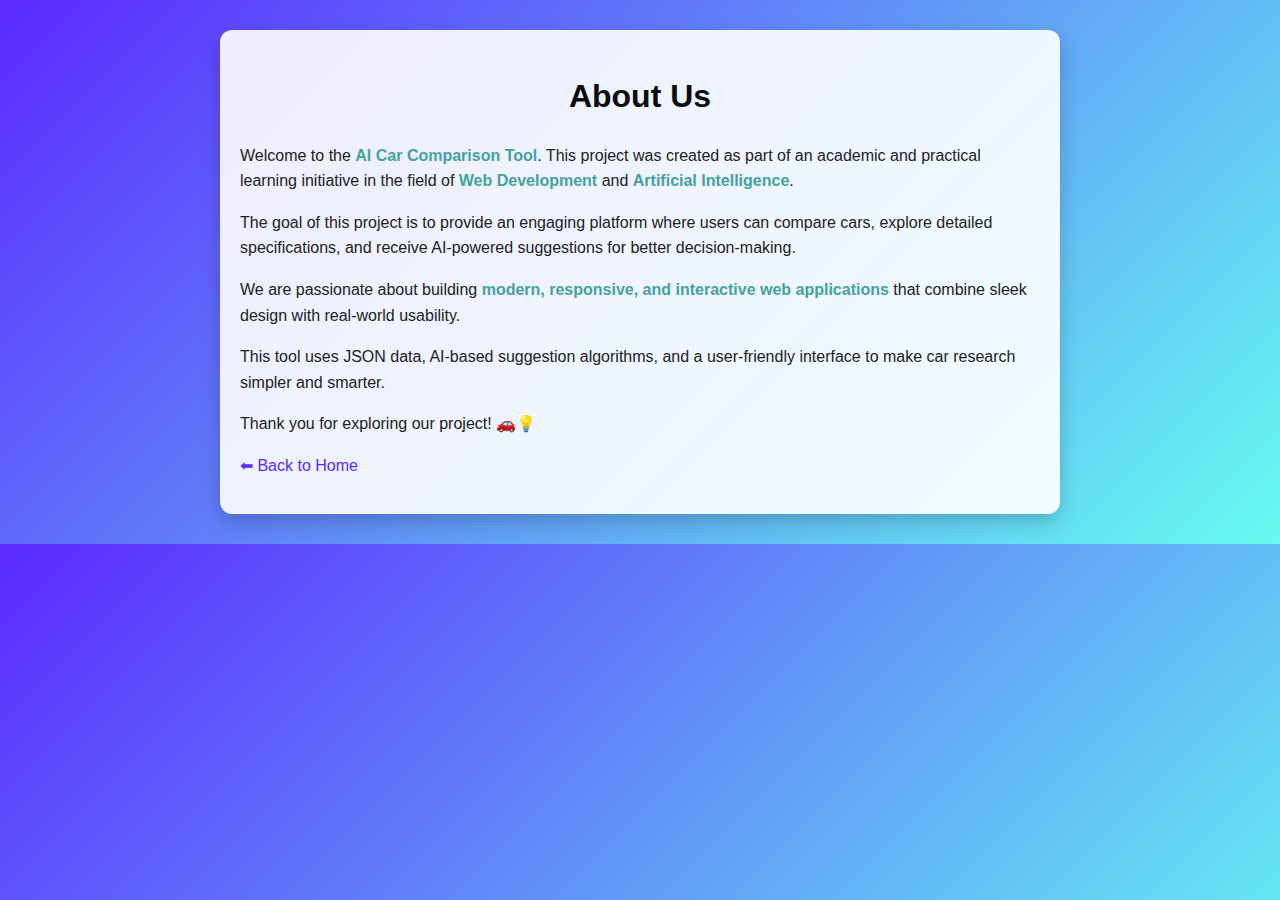
<file: aboutus.html>
<!DOCTYPE html>
<html lang="en">
<head>
  <meta charset="UTF-8">
  <meta name="viewport" content="width=device-width, initial-scale=1.0">
  <title>About Us - AI Car Comparison</title>
  <style>
    body {
      font-family: Arial, sans-serif;
      line-height: 1.6;
      margin: 0;
      padding: 30px;
      background: linear-gradient(135deg, #5c2aff, #66fcf1);
      color: #222;
    }
    h1 {
      text-align: center;
      color: #0b0c10;
      margin-bottom: 20px;
    }
    .container {
      background: rgba(255, 255, 255, 0.9);
      padding: 20px;
      border-radius: 12px;
      box-shadow: 0 8px 20px rgba(0,0,0,0.2);
      max-width: 800px;
      margin: auto;
    }
    p {
      margin-bottom: 15px;
    }
    a {
      color: #5c2aff;
      text-decoration: none;
    }
    a:hover {
      text-decoration: underline;
    }
    .highlight {
      font-weight: bold;
      color: #45a29e;
    }
  </style>
</head>
<body>
  <div class="container">
    <h1>About Us</h1>
    <p>
      Welcome to the <span class="highlight">AI Car Comparison Tool</span>.  
      This project was created as part of an academic and practical learning initiative in the field of 
      <span class="highlight">Web Development</span> and <span class="highlight">Artificial Intelligence</span>.
    </p>
    <p>
      The goal of this project is to provide an engaging platform where users can compare cars, explore 
      detailed specifications, and receive AI-powered suggestions for better decision-making.  
    </p>
    <p>
      We are passionate about building <span class="highlight">modern, responsive, and interactive web applications</span> 
      that combine sleek design with real-world usability.
    </p>
    <p>
      This tool uses JSON data, AI-based suggestion algorithms, and a user-friendly interface to make car 
      research simpler and smarter.
    </p>
    <p>
      Thank you for exploring our project! 🚗💡
    </p>
    <p><a href="index.html">⬅ Back to Home</a></p>
  </div>
</body>
</html>
</file>
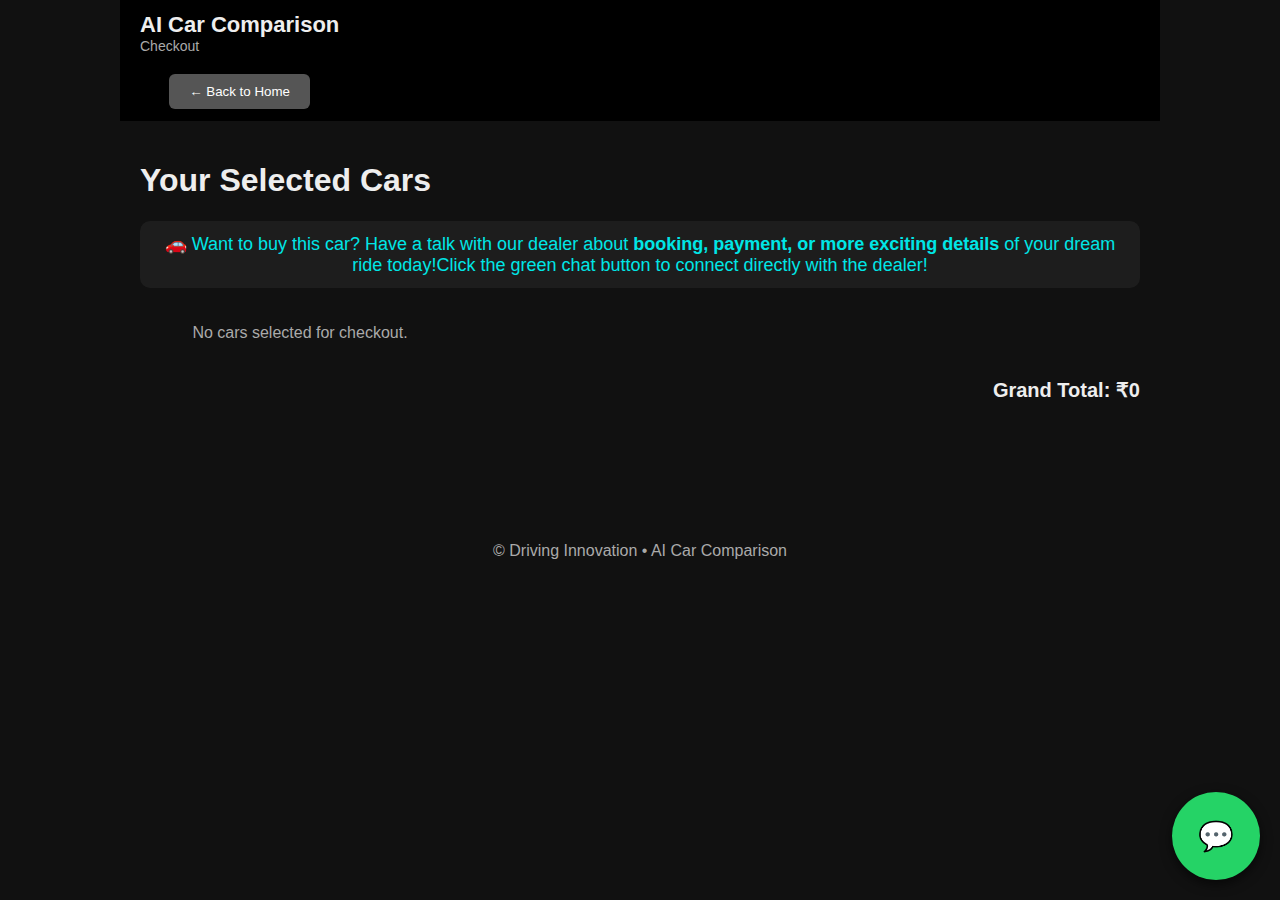
<file: checkout.html>
<!DOCTYPE html>
<html lang="en">
<head>
<meta charset="UTF-8">
<meta name="viewport" content="width=device-width, initial-scale=1.0">
<title>Checkout — AI Car Comparison</title>
<style>
  body { font-family: Arial,sans-serif; background:#111; color:#eee; margin:0; }
  .wrap { max-width:1000px; margin:0 auto; padding:20px; }
  .header { background:#000; padding:12px 20px; display:flex; align-items:center; }
  .header .title { font-weight:bold; font-size:22px; }
  .header .subtitle { font-size:14px; color:#aaa; }
  .catalog-grid { display:grid; grid-template-columns: repeat(auto-fill,minmax(280px,1fr)); gap:20px; margin-top:20px; }
  .catalog-item { background: rgba(255,255,255,0.05); border-radius:10px; padding:12px; display:flex; flex-direction:column; align-items:center; }
  .catalog-item img { width:100%; height:180px; object-fit:cover; border-radius:8px; }
  .catalog-item h4 { margin:10px 0 6px; font-size:18px; text-align:center; }
  .catalog-item p { margin:2px 0; font-size:14px; }
  .total-price { margin-top:20px; font-size:20px; text-align:right; font-weight:bold; }

  /* Floating buttons */
  #whatsappBtn, #chatbotBtn { position:fixed; bottom:20px; right:20px; background:#25d366; color:#fff; border:none; border-radius:50%; width:60px; height:60px; font-size:28px; cursor:pointer; display:flex; align-items:center; justify-content:center; text-decoration:none; box-shadow:0 4px 10px rgba(0,0,0,0.4); transition:transform 0.2s; }
  #whatsappBtn:hover, #chatbotBtn:hover { transform:scale(1.1); }
  #chatbotBtn { right:90px; background:#007bff; }

  footer { text-align:center; padding:20px; margin-top:40px; color:#aaa; }

  /* Chatbot popup */
  #chatbotModal {
    position: fixed;
    bottom: 100px;
    right: 20px;
    width: 320px;
    max-height: 450px;
    background: #1a1a1a;
    border-radius: 12px;
    box-shadow: 0 6px 20px rgba(0,0,0,0.6);
    display: none;
    flex-direction: column;
    overflow: hidden;
    z-index: 9999;
    animation: fadeIn 0.3s ease;
  }
  @keyframes fadeIn { from {opacity:0; transform:translateY(30px);} to {opacity:1; transform:translateY(0);} }

  .chatbot-header {
    background: #007bff;
    color: #fff;
    padding: 10px;
    font-weight: bold;
    display: flex;
    justify-content: space-between;
    align-items: center;
  }
  .chatbot-header button {
    background: none;
    border: none;
    color: #fff;
    font-size: 16px;
    cursor: pointer;
  }
  .chatbot-body {
    flex: 1;
    padding: 10px;
    overflow-y: auto;
    font-size: 14px;
    display: flex;
    flex-direction: column;
    gap: 8px;
  }
  .chat-msg {
    padding: 8px 12px;
    border-radius: 14px;
    max-width: 80%;
    animation: slideIn 0.3s ease;
  }
  @keyframes slideIn { from {transform:translateY(10px); opacity:0;} to {transform:translateY(0); opacity:1;} }
  .user-msg { background: #007bff; color: #fff; align-self: flex-end; }
  .bot-msg { background: #333; color: #eee; align-self: flex-start; }
  .chatbot-footer {
    display: flex;
    border-top: 1px solid #333;
  }
  .chatbot-footer input {
    flex: 1;
    padding: 8px;
    border: none;
    outline: none;
    background: #222;
    color: #eee;
    font-size: 14px;
  }
  .chatbot-footer button {
    background: #007bff;
    border: none;
    color: #fff;
    padding: 0 15px;
    cursor: pointer;
    font-size: 14px;
    
  }

  /* Catchy line animation */
  @keyframes fadeSlide {
    from { opacity:0; transform:translateY(-10px); }
    to { opacity:1; transform:translateY(0); }
  }
    #whatsappBtn {
    position: fixed;
    bottom: 20px;
    right: 20px;
    background: #25D366;
    color: #fff;
    font-size: 1.8rem;
    padding: 14px;
    border-radius: 50%;
    text-decoration: none;
    box-shadow: 0 4px 12px rgba(0,0,0,0.6);
    z-index: 1000;

    /* Continuous pulsing animation */
    animation: pulse 1.5s ease-in-out infinite;
}

@keyframes pulse {
    0% { transform: scale(1); box-shadow: 0 4px 12px rgba(0,0,0,0.6); }
    50% { transform: scale(1.1); box-shadow: 0 6px 16px rgba(0,0,0,0.8); }
    100% { transform: scale(1); box-shadow: 0 4px 12px rgba(0,0,0,0.6); }

  }
  #chatbotBtn {
    position: relative;
    bottom: 7px;          /* Same as WhatsApp */
     
    left: 1345px;         /* Increased space so they don’t overlap */
    background: #007bff;
    color: #fff;
    border: none;
    border-radius: 50%;
    width: 60px;
    height: 60px;
    font-size: 28px;
    display: flex;
    align-items: center;
    justify-content: center;
    cursor: pointer;
    box-shadow: 0 4px 12px rgba(0,0,0,0.6);
    
}
</style>
</head>
<body>

<header class="header wrap">
  <div>
    <div class="title">AI Car Comparison</div>
    <div class="subtitle">Checkout</div>
    <div style="text-align: center; margin-top: 20px;">
      <a href="index.html">
        <button style="
          padding: 10px 20px; 
          border: none; 
          border-radius: 6px; 
          background-color: #555; 
          color: #fff; 
          cursor: pointer;
          transition: background-color 0.3s;
        " onmouseover="this.style.backgroundColor='#333'" onmouseout="this.style.backgroundColor='#555'">
          ← Back to Home
        </button>
      </a>
    </div>
  </div>
</header>

<main class="wrap">
  <h1>Your Selected Cars</h1>

  <p style="font-size:18px; text-align:center; color:#00e6e6; background:rgba(255,255,255,0.05); padding:12px; border-radius:10px; animation:fadeSlide 1.2s ease;">
    🚗 Want to buy this car? Have a talk with our dealer about <b>booking, payment, or more exciting details</b> of your dream ride today!Click the green chat button to connect directly with the dealer!
  </p>
  

  <div id="catalogList" class="catalog-grid"></div>
  <div class="total-price" id="totalPrice">Grand Total: ₹0</div>
</main>

<a href="#" target="_blank" id="whatsappBtn" title="Contact Dealer via WhatsApp">💬</a>
<button id="chatbotBtn" title="Open Chatbot">🤖</button>

<div id="chatbotModal">
  <div class="chatbot-header">
    Chatbot
    <button id="closeChatbot">✖</button>
  </div>
  <div class="chatbot-body" id="chatbotBody">
    <div class="bot-msg chat-msg">Hi 👋! You can ask questions or leave feedback about this website.</div>
  </div>
  <div class="chatbot-footer">
    <input type="text" id="chatbotInput" placeholder="Type your message...">
    <button id="sendChatbot">Send</button>
  </div>
</div>

<footer>© Driving Innovation • AI Car Comparison</footer>

<script>
window.addEventListener("DOMContentLoaded", () => {
    const catalogList = document.getElementById("catalogList");
    const totalPriceEl = document.getElementById("totalPrice");

    // --- Get selected car IDs from purchase page ---
    const selectedIds = JSON.parse(localStorage.getItem("selectedCars") || "[]");
    const catalog = JSON.parse(localStorage.getItem("myCatalog") || "[]");

    if(selectedIds.length === 0){
        catalogList.innerHTML = '<p style="color:#aaa;text-align:center;">No cars selected for checkout.</p>';
        totalPriceEl.textContent = "Grand Total: ₹0";
        return;
    }

    let grandTotal = 0;
    catalogList.innerHTML = "";

    selectedIds.forEach(id => {
        const car = catalog.find(c => String(c.id) === String(id));
        if(!car) return;

        // --- FIX: Read price from JSON dataset properly ---
        let rawPrice = null;
        if(car.raw && car.raw["Cars Prices"]) rawPrice = car.raw["Cars Prices"];
        else if(car["Cars Prices"]) rawPrice = car["Cars Prices"];
        if(!rawPrice) rawPrice = "$10000";
        rawPrice = String(rawPrice).replace(/[^0-9.]/g,"");
        const usdPrice = parseFloat(rawPrice) || 10000;

        const priceInr = Math.round(usdPrice * 83);
        const gst = Math.round(priceInr * 0.18);
        const ins = Math.round(priceInr * 0.05);
        const total = priceInr + gst + ins;
        grandTotal += total;

        const div = document.createElement("div");
        div.className = "catalog-item";
        div.innerHTML = `
            <img src="${car.image}" alt="${car.model}">
            <h4>${car.brand} ${car.model}</h4>
            <p><b>Fuel:</b> ${car.raw?.["Fuel Types"]||"N/A"}</p>
            <p><b>Engine:</b> ${car.raw?.Engines||"N/A"}</p>
            <p><b>Base Price:</b> ₹${priceInr.toLocaleString()}</p>
            <p><b>GST (18%):</b> ₹${gst.toLocaleString()}</p>
            <p><b>Insurance (5%):</b> ₹${ins.toLocaleString()}</p>
            <p><b>Total:</b> ₹${total.toLocaleString()}</p>
        `;
        catalogList.appendChild(div);
    });

    totalPriceEl.textContent = `Grand Total: ₹${grandTotal.toLocaleString()}`;

    // WhatsApp button
    const whatsappBtn = document.getElementById("whatsappBtn");
    whatsappBtn.addEventListener("click", () => {
        const models = selectedIds.map(id => {
            const car = catalog.find(c => String(c.id) === String(id));
            return car ? car.brand + " " + car.model : "";
        }).filter(Boolean).join(", ");
        const message = encodeURIComponent(`Hello, I'm interested in: ${models}`);
        whatsappBtn.href = `https://wa.me/9870149876?text=${message}`;
    });

    // Chatbot
    const chatbotBtn = document.getElementById("chatbotBtn");
    const chatbotModal = document.getElementById("chatbotModal");
    const closeChatbot = document.getElementById("closeChatbot");
    const chatbotBody = document.getElementById("chatbotBody");
    const chatbotInput = document.getElementById("chatbotInput");
    const sendChatbot = document.getElementById("sendChatbot");

    chatbotBtn.addEventListener("click", () => {
        chatbotModal.style.display = "flex";
        chatbotInput.focus();
    });
    closeChatbot.addEventListener("click", () => {
        chatbotModal.style.display = "none";
    });

    function addMessage(text, type){
        const div = document.createElement("div");
        div.className = type + "-msg chat-msg";
        div.textContent = text;
        chatbotBody.appendChild(div);
        chatbotBody.scrollTop = chatbotBody.scrollHeight;
    }

    function botReply(userText) {
        let text = userText.toLowerCase();
        let reply = "I'm here to help! Could you please clarify your question?";
        if (text.includes("hi") || text.includes("hello") || text.includes("hey")) reply = "Hey! How are you doing today?";
        addMessage(reply,"bot");
    }

    function sendMessage(){
        const text = chatbotInput.value.trim();
        if(!text) return;
        addMessage(text,"user");
        chatbotInput.value = "";
        setTimeout(()=>botReply(text),800);
    }
    sendChatbot.addEventListener("click", sendMessage);
    chatbotInput.addEventListener("keypress", e => { if(e.key==="Enter") sendMessage(); });
});
</script>

</body>
</html>
</file>
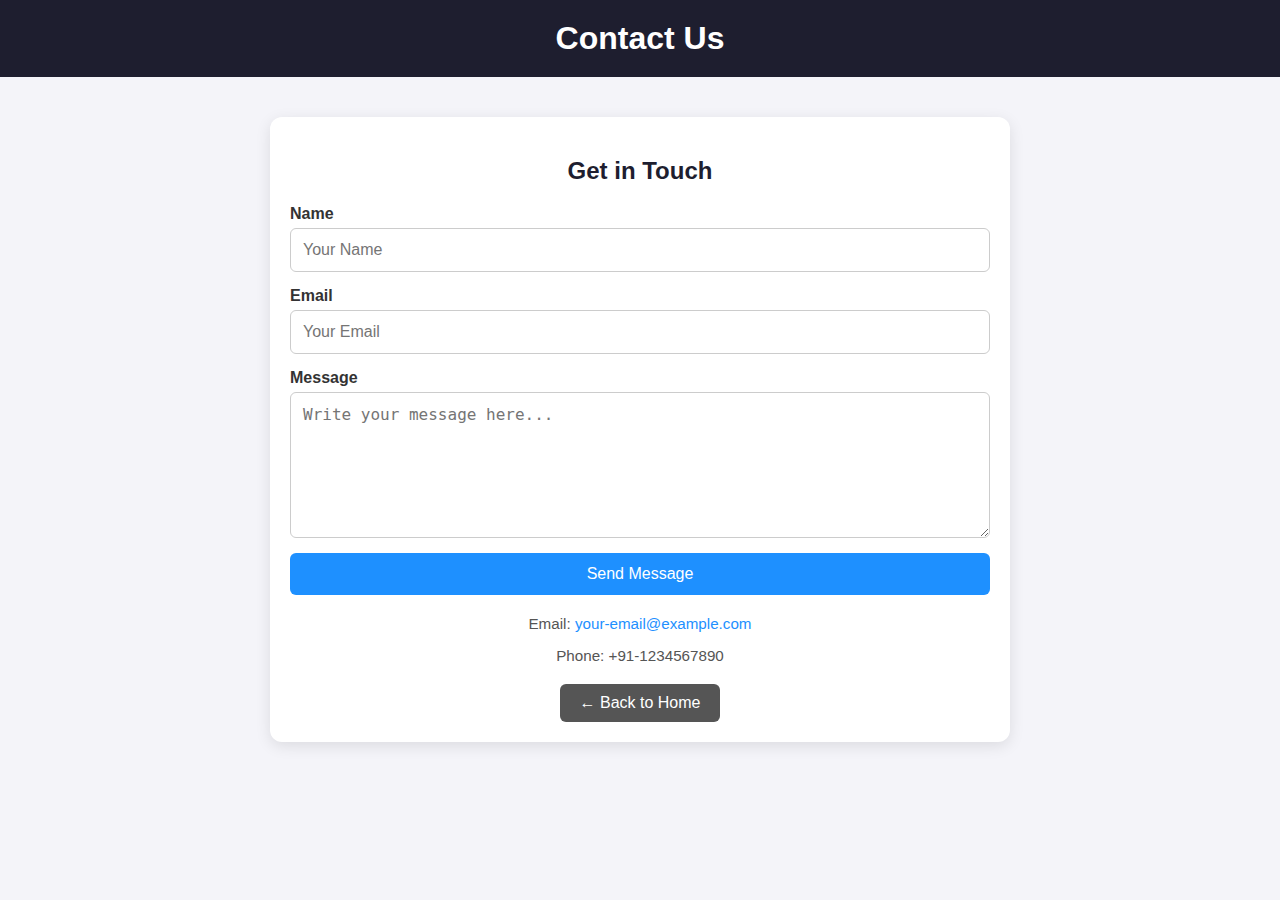
<file: contact.html>
<!DOCTYPE html>
<html lang="en">
<head>
  <meta charset="UTF-8">
  <meta name="viewport" content="width=device-width, initial-scale=1.0">
  <title>Contact Us — AI Car Comparison</title>
  <style>
    body {
      font-family: 'Segoe UI', Tahoma, Geneva, Verdana, sans-serif;
      margin: 0;
      padding: 0;
      background-color: #f4f4f9;
      color: #333;
    }
    header {
      background-color: #1e1e2f;
      color: #fff;
      padding: 20px 0;
      text-align: center;
    }
    header h1 {
      margin: 0;
      font-size: 2rem;
    }
    .contact-container {
      max-width: 700px;
      margin: 40px auto;
      padding: 20px;
      background-color: #fff;
      border-radius: 12px;
      box-shadow: 0 4px 15px rgba(0,0,0,0.1);
    }
    .contact-container h2 {
      text-align: center;
      margin-bottom: 20px;
      color: #1e1e2f;
    }
    form {
      display: flex;
      flex-direction: column;
    }
    label {
      margin-bottom: 5px;
      font-weight: 600;
    }
    input, textarea {
      margin-bottom: 15px;
      padding: 12px;
      border: 1px solid #ccc;
      border-radius: 6px;
      font-size: 1rem;
      transition: border-color 0.3s;
    }
    input:focus, textarea:focus {
      border-color: #1e90ff;
      outline: none;
    }
    textarea {
      resize: vertical;
      min-height: 120px;
    }
    button {
      padding: 12px;
      border: none;
      border-radius: 6px;
      background-color: #1e90ff;
      color: #fff;
      font-size: 1rem;
      cursor: pointer;
      transition: background-color 0.3s;
    }
    button:hover {
      background-color: #0d6efd;
    }
    .contact-info {
      margin-top: 20px;
      text-align: center;
      font-size: 0.95rem;
      color: #555;
    }
    .contact-info a {
      color: #1e90ff;
      text-decoration: none;
    }
  </style>
</head>
<body>
  <header>
    <h1>Contact Us</h1>
  </header>

  <div class="contact-container">
    <h2>Get in Touch</h2>
    <form action="mailto:your-email@example.com" method="POST" enctype="text/plain">
      <label for="name">Name</label>
      <input type="text" id="name" name="name" placeholder="Your Name" required>

      <label for="email">Email</label>
      <input type="email" id="email" name="email" placeholder="Your Email" required>

      <label for="message">Message</label>
      <textarea id="message" name="message" placeholder="Write your message here..." required></textarea>

      <button type="submit">Send Message</button>
    </form>

    <div class="contact-info">
      <p>Email: <a href="mailto:your-email@example.com">your-email@example.com</a></p>
      <p>Phone: +91-1234567890</p>
      <!-- Place this inside your contact-container div, below the form -->
<div style="text-align: center; margin-top: 20px;">
    <a href="index.html">
      <button style="
        padding: 10px 20px; 
        border: none; 
        border-radius: 6px; 
        background-color: #555; 
        color: #fff; 
        cursor: pointer;
        transition: background-color 0.3s;
      " onmouseover="this.style.backgroundColor='#333'" onmouseout="this.style.backgroundColor='#555'">
        ← Back to Home
      </button>
    </a>
  </div>
  
    </div>
  </div>
</body>
</html>
</file>
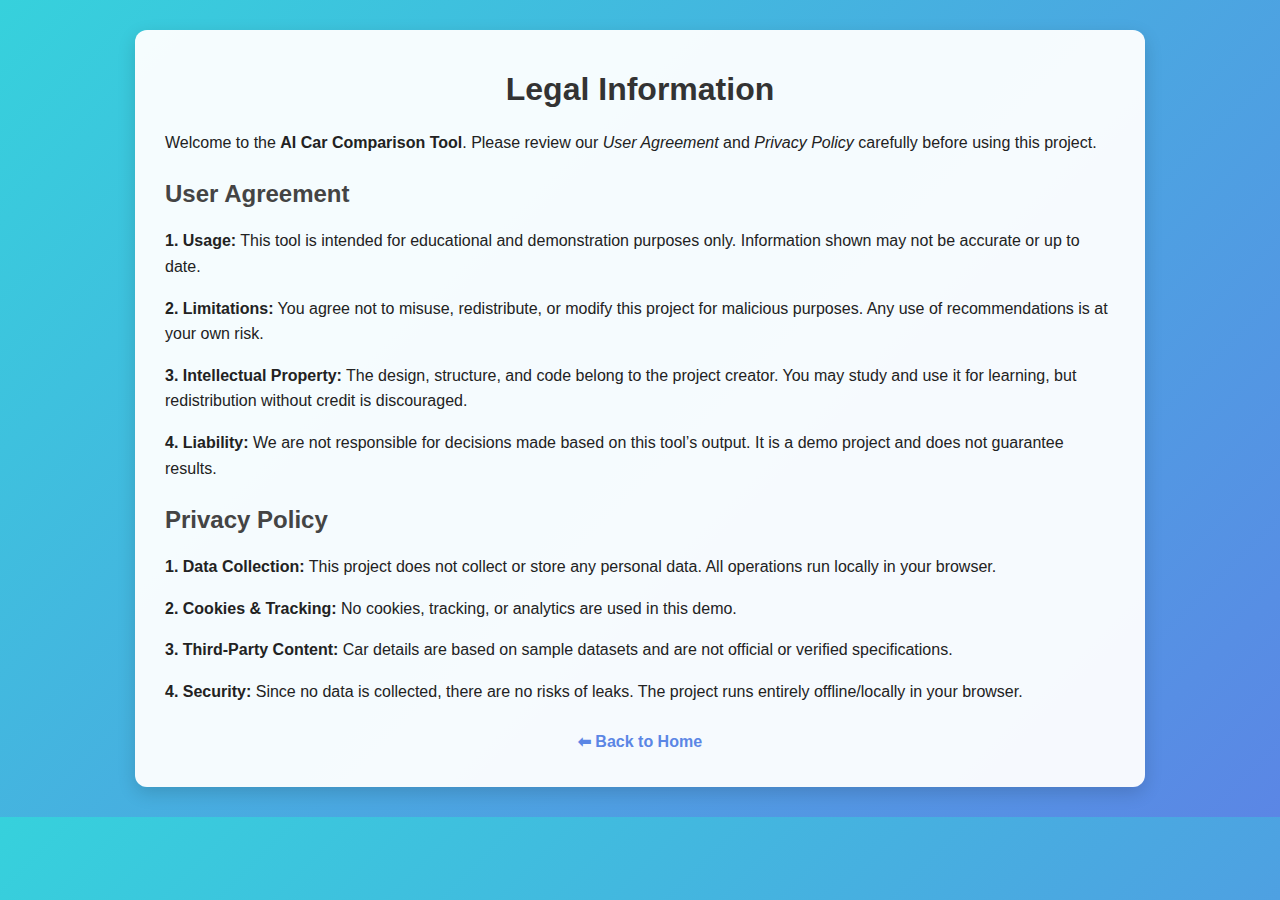
<file: legal.html>
<!DOCTYPE html>
<html lang="en">
<head>
  <meta charset="UTF-8">
  <meta name="viewport" content="width=device-width, initial-scale=1.0">
  <title>Legal Information - AI Car Comparison</title>
  <style>
    body {
      font-family: Arial, sans-serif;
      margin: 0;
      padding: 30px;
      background: linear-gradient(135deg, #36d1dc, #5b86e5);
      color: #222;
    }
    .container {
      background: rgba(255,255,255,0.95);
      padding: 20px 30px;
      border-radius: 12px;
      max-width: 950px;
      margin: auto;
      box-shadow: 0 6px 18px rgba(0,0,0,0.15);
    }
    h1, h2 {
      text-align: center;
      color: #333;
    }
    h2 {
      margin-top: 25px;
      text-align: left;
      color: #444;
    }
    p {
      margin-bottom: 12px;
      line-height: 1.6;
    }
    a {
      color: #5b86e5;
      text-decoration: none;
      font-weight: bold;
    }
    a:hover { text-decoration: underline; }
    .back {
      display: block;
      text-align: center;
      margin-top: 25px;
    }
  </style>
</head>
<body>
  <div class="container">
    <h1>Legal Information</h1>
    <p>Welcome to the <strong>AI Car Comparison Tool</strong>. Please review our <em>User Agreement</em> and <em>Privacy Policy</em> carefully before using this project.</p>

    <!-- User Agreement -->
    <h2>User Agreement</h2>
    <p><strong>1. Usage:</strong> This tool is intended for educational and demonstration purposes only. Information shown may not be accurate or up to date.</p>
    <p><strong>2. Limitations:</strong> You agree not to misuse, redistribute, or modify this project for malicious purposes. Any use of recommendations is at your own risk.</p>
    <p><strong>3. Intellectual Property:</strong> The design, structure, and code belong to the project creator. You may study and use it for learning, but redistribution without credit is discouraged.</p>
    <p><strong>4. Liability:</strong> We are not responsible for decisions made based on this tool’s output. It is a demo project and does not guarantee results.</p>

    <!-- Privacy Policy -->
    <h2>Privacy Policy</h2>
    <p><strong>1. Data Collection:</strong> This project does not collect or store any personal data. All operations run locally in your browser.</p>
    <p><strong>2. Cookies & Tracking:</strong> No cookies, tracking, or analytics are used in this demo.</p>
    <p><strong>3. Third-Party Content:</strong> Car details are based on sample datasets and are not official or verified specifications.</p>
    <p><strong>4. Security:</strong> Since no data is collected, there are no risks of leaks. The project runs entirely offline/locally in your browser.</p>

    <p class="back"><a href="index.html">⬅ Back to Home</a></p>
  </div>
</body>
</html>
</file>
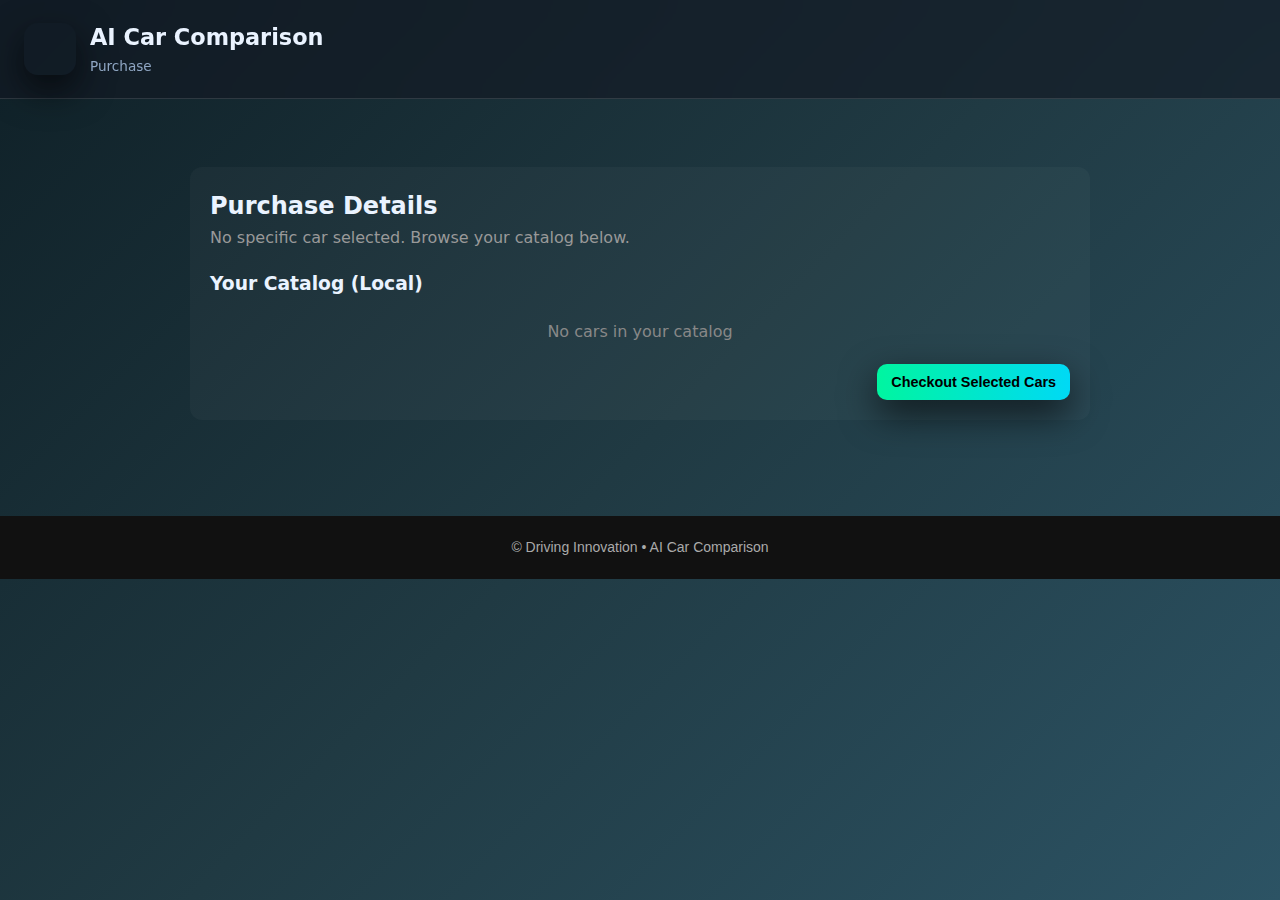
<file: purchase.html>
<!DOCTYPE html>
<html lang="en">
<head>
<meta charset="utf-8" />
<meta name="viewport" content="width=device-width, initial-scale=1" />
<title>Purchase — AI Car Comparison</title>
<link rel="stylesheet" href="one.css">
<style>
.purchase-wrap { max-width: 900px; margin: 36px auto; padding: 20px; background: rgba(255,255,255,0.03); border-radius:12px; }
.purchase-card { display:flex; gap:20px; align-items:flex-start; margin-bottom:20px; }
.purchase-card img { width:320px; height:200px; object-fit:cover; border-radius:10px; }
.breakdown { margin-left:auto; min-width:260px; background:rgba(0,0,0,0.06); padding:12px; border-radius:8px; }
.catalog-list { margin-top:20px; display:grid; gap:12px; }
.catalog-item { display:flex; gap:12px; align-items:center; background:rgba(255,255,255,0.02); padding:10px; border-radius:8px; }
.catalog-item img { width:80px; height:60px; object-fit:cover; border-radius:8px; }
.btn { padding:10px 14px; border-radius:10px; background:linear-gradient(90deg,#00f5a0,#00d9f5); color:#000; border:none; cursor:pointer; font-weight:600; }
.btn-buy {
  padding: 8px 16px;
  border-radius: 10px;
  background: linear-gradient(90deg, #00f5a0, #00d9f5);
  color: #000;
  font-weight: 600;
  border: none;
  cursor: pointer;
  transition: transform 0.2s, box-shadow 0.2s;
}

.btn-buy:hover {
  transform: translateY(-2px);
  box-shadow: 0 4px 12px rgba(0, 245, 160, 0.5);
}

/* --- Remove Button (❌) --- */
.remove-btn {
  background: #197548;
  color: #fff;
  border: none;
  padding: 6px 12px;
  border-radius: 8px;
  cursor: pointer;
  font-weight: bold;
  transition: background 0.2s, transform 0.2s;
}

.remove-btn:hover {
  background: #38c2c7;
  transform: translateY(-2px);
  box-shadow: 0 3px 8px rgba(230,0,0,0.5);
}

/* Optional: Align buttons horizontally nicely inside catalog item */
.catalog-item {
  display: flex;
  gap: 12px;
  align-items: center;
  background: rgba(255,255,255,0.02);
  padding: 10px;
  border-radius: 10px;
  justify-content: space-between;
}

.catalog-item div {
  flex: 1;
}

</style>
</head>
<body>
<header class="wrap header-flex" style="margin-bottom:12px;">
<div class="brand">
<div class="logo"></div>
<div>
<div class="title">AI Car Comparison</div>
<div class="subtitle">Purchase</div>
</div>
</div>
</header>

<main class="wrap">
<div class="purchase-wrap" id="purchaseWrap">
  <h2>Purchase Details</h2>
  <div id="purchaseArea">Loading...</div>

  <h3 style="margin-top:18px">Your Catalog (Local)</h3>
  <div id="catalogList" class="catalog-list"></div>

  <!-- Checkout Button -->
  <div style="margin-top:20px; text-align:right;">
    <button id="checkoutBtn" class="btn">Checkout Selected Cars</button>
  </div>
</div>
</main>

<footer style="margin-top:40px;text-align:center;padding:20px;color:#aaa">
© Driving Innovation • AI Car Comparison
</footer>

<script src="purchase.js"></script>
</body>
</html>
</file>
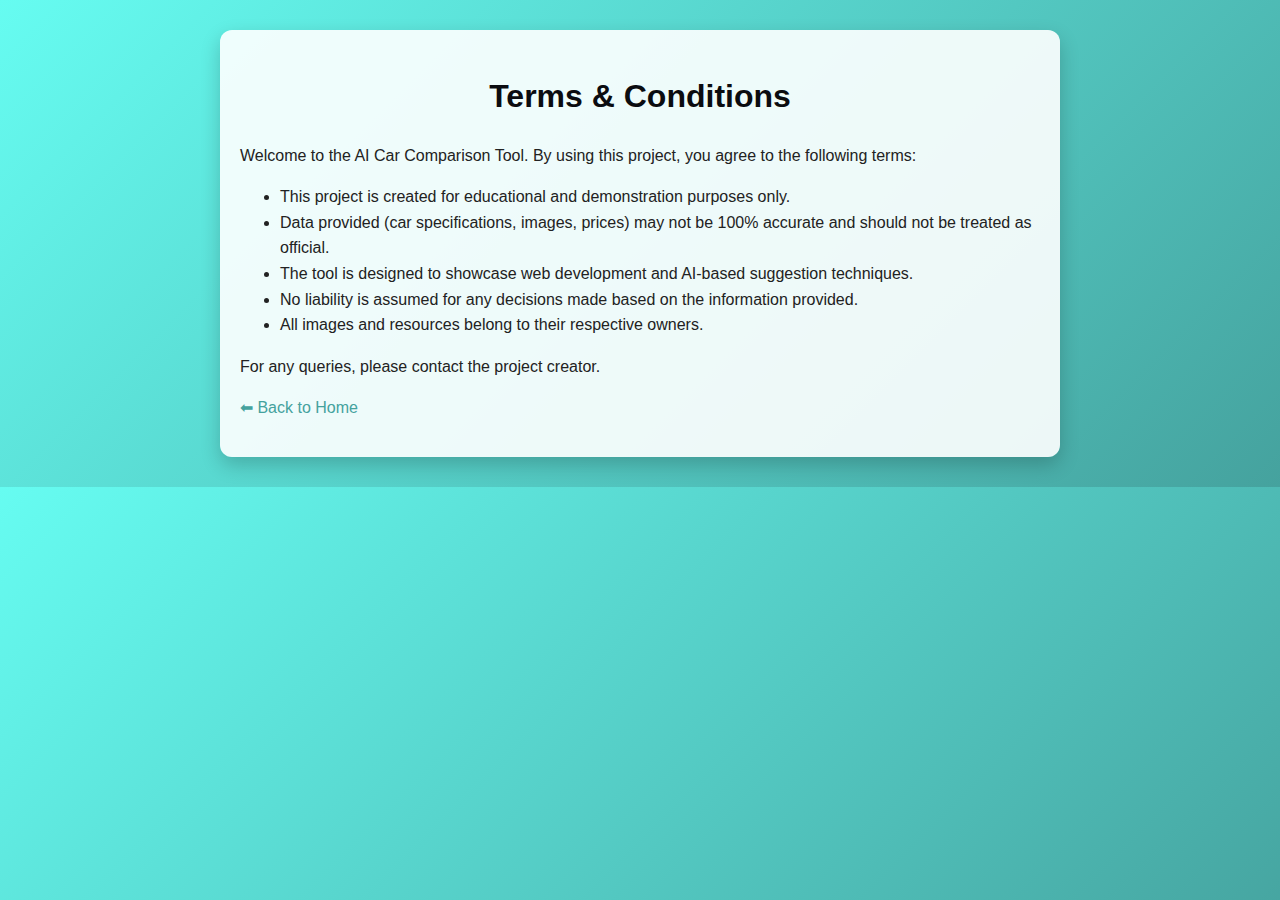
<file: terms.html>
<!DOCTYPE html>
<html lang="en">
<head>
  <meta charset="UTF-8">
  <meta name="viewport" content="width=device-width, initial-scale=1.0">
  <title>Terms & Conditions</title>
  <style>
    body {
      font-family: Arial, sans-serif;
      line-height: 1.6;
      margin: 0;
      padding: 30px;
      background: linear-gradient(135deg, #66fcf1, #45a29e);
      color: #222;
    }
    h1 {
      text-align: center;
      color: #0b0c10;
      margin-bottom: 20px;
    }
    .container {
      background: rgba(255, 255, 255, 0.9);
      padding: 20px;
      border-radius: 12px;
      box-shadow: 0 8px 20px rgba(0,0,0,0.2);
      max-width: 800px;
      margin: auto;
    }
    a {
      color: #45a29e;
      text-decoration: none;
    }
    a:hover {
      text-decoration: underline;
    }
  </style>
</head>
<body>
  <div class="container">
    <h1>Terms & Conditions</h1>
    <p>Welcome to the AI Car Comparison Tool. By using this project, you agree to the following terms:</p>
    <ul>
      <li>This project is created for educational and demonstration purposes only.</li>
      <li>Data provided (car specifications, images, prices) may not be 100% accurate and should not be treated as official.</li>
      <li>The tool is designed to showcase web development and AI-based suggestion techniques.</li>
      <li>No liability is assumed for any decisions made based on the information provided.</li>
      <li>All images and resources belong to their respective owners.</li>
    </ul>
    <p>For any queries, please contact the project creator.</p>
    <p><a href="index.html">⬅ Back to Home</a></p>
  </div>
</body>
</html>
</file>
<file: one.css>
/* === Dark Futuristic Neon Theme === */
:root {
  --bg1: #0f2027;       /* Deep navy */
  --bg2: #203a43;       /* Teal-dark mix */
  --bg3: #2c5364;       /* Blue-grey */
  
  --glass-bg: rgba(18, 25, 35, 0.65); 
  --glass-border: rgba(255, 255, 255, 0.12);

  --text: #eaf3ff;
  --muted: #8fa6c3;

  --accent1: #00f5a0;   /* Neon green */
  --accent2: #00d9f5;   /* Neon cyan */
  --accent3: #0078ff;   /* Electric blue */

  --radius: 18px;
  --shadow: 0 14px 36px rgba(0, 0, 0, 0.65);
  --ring: 0 0 0 3px rgba(0, 245, 160, 0.35);
}

/* === Reset === */
* {
  box-sizing: border-box;
  margin: 0;
  padding: 0;
}
body {
  font-family: "Poppins", system-ui, sans-serif;
  background: linear-gradient(135deg, var(--bg1), var(--bg2), var(--bg3));
  min-height: 100vh;
  color: var(--text);
  line-height: 1.6;
}

/* === Header === */
header {
  position: sticky;
  top: 0;
  z-index: 10;
  background: var(--glass-bg);
  backdrop-filter: blur(20px);
  border-bottom: 1px solid var(--glass-border);
}
.wrap {
  max-width: 1300px;
  margin: 0 auto;
  padding: 20px 24px;
}
.header-flex {
  display: flex;
  align-items: center;
  justify-content: space-between;
}
.brand {
  display: flex;
  align-items: center;
  gap: 14px;
}
.logo {
  width: 52px;
  height: 52px;
  border-radius: 14px;
  background: url("https://marketplace.canva.com/EAGVlc0r3lc/2/0/1600w/canva-black-modern-car-auto-services-logo-2c5P0-oevTs.jpg") no-repeat center center; /* your file path */
  background-size: cover; /* makes image fit nicely */
  box-shadow: var(--shadow);
}

.title {
  font-weight: 700;
  font-size: 1.4rem;
}
.subtitle {
  font-size: 0.85rem;
  color: var(--muted);
}
.btn {
  background: linear-gradient(135deg, var(--accent1), var(--accent2));
  border: none;
  border-radius: 12px;
  padding: 12px 20px;
  color: #fff;
  font-weight: 600;
  cursor: pointer;
  transition: all 0.25s ease;
  font-size: 0.9rem;
  box-shadow: var(--shadow);
}
.btn:hover {
  filter: brightness(1.15);
  transform: translateY(-2px);
}
.btn:active {
  transform: translateY(1px);
}

/* === Layout Grid === */
.grid {
  display: grid;
  grid-template-columns: 1.1fr 0.9fr; /* Left slightly wider */
  gap: 32px;
  padding: 40px 24px;
  max-width: 1300px;
  margin: 0 auto;
}
@media (max-width: 1000px) {
  .grid {
    grid-template-columns: 1fr;
  }
}

/* === Glass Cards === */
.card {
  background: var(--glass-bg);
  border-radius: var(--radius);
  border: 1px solid var(--glass-border);
  box-shadow: var(--shadow);
  backdrop-filter: blur(18px);
  overflow: hidden;
}
.card .head {
  padding: 20px 24px;
  border-bottom: 1px solid var(--glass-border);
  display: flex;
  align-items: center;
  justify-content: space-between;
}
.card .body {
  padding: 24px;
}
.pill {
  padding: 6px 14px;
  border-radius: 999px;
  background: linear-gradient(135deg, var(--accent1), var(--accent2));
  color: #fff;
  font-size: 0.8rem;
  font-weight: 500;
  box-shadow: var(--shadow);
}

/* === Form & Fields === */
.field {
  display: flex;
  flex-direction: column;
  gap: 6px;
  margin-bottom: 18px;
}
label {
  font-size: 0.9rem;
  color: var(--muted);
}
input, select {
  padding: 12px 14px;
  border-radius: 12px;
  border: 1px solid var(--glass-border);
  background: rgba(255,255,255,0.08);
  color: var(--text);
  outline: none;
  font-size: 0.95rem;
  transition: all 0.25s ease;
  backdrop-filter: blur(8px);
}
input:focus, select:focus {
  box-shadow: var(--ring);
  border-color: var(--accent1);
}
.row {
  display: grid;
  grid-template-columns: 1fr 1fr;
  gap: 14px;
}

/* === Car Grid === */
.car-grid-wrapper {
  position: relative;
}
.scroll-btn {
  position: absolute;
  top: 50%;
  transform: translateY(-50%);
  background: var(--glass-bg);
  border: none;
  border-radius: 50%;
  color: var(--text);
  font-size: 1.4rem;
  padding: 8px 12px;
  cursor: pointer;
  z-index: 2;
  backdrop-filter: blur(10px);
  transition: 0.3s;
}
.scroll-btn:hover {
  background: linear-gradient(135deg, var(--accent1), var(--accent2));
  color: #fff;
}
.scroll-btn.left { left: -10px; }
.scroll-btn.right { right: -10px; }

.car-grid {
  display: flex;
  gap: 24px;
  overflow-x: auto;
  padding: 16px 0;
  scroll-behavior: smooth;
}
.car-grid::-webkit-scrollbar {
  height: 8px;
}
.car-grid::-webkit-scrollbar-thumb {
  background: linear-gradient(135deg, var(--accent1), var(--accent2));
  border-radius: 10px;
}

/* === Car Cards === */
.car-card {
  flex: 0 0 250px;
  border-radius: 16px;
  border: 1px solid var(--glass-border);
  background: rgba(255,255,255,0.06);
  box-shadow: var(--shadow);
  text-align: center;
  transition: transform 0.25s ease, box-shadow 0.25s ease;
  position: relative;
  display: flex;
  flex-direction: column;
  overflow: hidden;
  backdrop-filter: blur(16px);
}
.car-card:hover {
  transform: translateY(-8px);
  box-shadow: 0 14px 32px rgba(0,0,0,0.4);
}
.car-card img {
  width: 100%;
  height: 160px;
  object-fit: cover;
  border-radius: 16px 16px 0 0;
}
.car-card h4 {
  margin: 12px 12px 16px;
  font-size: 1.05rem;
  font-weight: 600;
  color: var(--text);
}
.tag {
  display: inline-block;
  margin: 4px;
  padding: 4px 10px;
  font-size: 0.8rem;
  border-radius: 999px;
  background: linear-gradient(135deg, var(--accent1), var(--accent2));
  color: #fff;
  box-shadow: var(--shadow);
}
.pick-btn {
  position: absolute;
  top: 14px;
  right: 14px;
  padding: 6px 12px;
  font-size: 0.8rem;
  background: rgba(255,255,255,0.12);
  border: 1px solid var(--glass-border);
  border-radius: 999px;
  color: var(--text);
  cursor: pointer;
  transition: 0.25s;
  backdrop-filter: blur(8px);
}
.pick-btn.active, .pick-btn:hover {
  background: linear-gradient(135deg, var(--accent1), var(--accent2));
  color: #fff;
  border: none;
}

/* === Comparison Section === */
.weights {
  display: grid;
  gap: 18px;
}
.w-row {
  display: grid;
  grid-template-columns: 140px 1fr 40px;
  gap: 12px;
  align-items: center;
}
input[type="range"] {
  accent-color: var(--accent2);
  cursor: pointer;
}
.hint {
  font-size: 0.85rem;
  color: var(--muted);
  margin-top: 8px;
}
.suggest {
  margin-top: 22px;
  padding: 20px;
  border-radius: var(--radius);
  border: 1px solid var(--glass-border);
  background: rgba(255,255,255,0.08);
  backdrop-filter: blur(18px);
  box-shadow: var(--shadow);
}

/* === Footer === */
footer {
  text-align: center;
  padding: 32px 20px;
  font-size: 0.9rem;
  color: var(--muted);
}


.lightbox-img {
  max-width: 80%;
  max-height: 80%;
  border-radius: 16px;
  box-shadow: 0 0 30px rgba(0,0,0,0.6);
}
/* === Search Button Styling === */
#searchBtn {
  background: linear-gradient(135deg, var(--accent1), var(--accent2), var(--accent3));
  color: #fff;
  padding: 12px 26px;
  font-size: 1rem;
  font-weight: 600;
  border: none;
  border-radius: 12px;
  cursor: pointer;
  letter-spacing: 0.5px;
  box-shadow: 0 6px 18px rgba(0, 217, 245, 0.45);
  transition: all 0.3s ease;
  margin-left: 8px; /* keeps spacing from input */
}

#searchBtn:hover {
  transform: scale(1.07) translateY(-2px);
  box-shadow: 0 10px 24px rgba(0, 217, 245, 0.55);
  filter: brightness(1.15);
}

#searchBtn:active {
  transform: scale(0.95) translateY(1px);
  box-shadow: 0 4px 12px rgba(0, 217, 245, 0.4);
}
/* === Align Fuel + Budget in one row === */
.filters-row {
  display: flex;
  gap: 16px;
  margin-bottom: 18px;
}

.filters-row .field {
  flex: 1; /* makes both take equal width */
}

/* === Adjust Car Grid Wrapper === */
.car-grid-wrapper {
  position: relative;
  margin-top: 20px;
  background: rgba(255, 255, 255, 0.05);
  border-radius: 16px;
  padding: 12px;
  overflow: hidden;
}

.car-grid {
  display: flex;
  gap: 20px;
  overflow-x: auto;
  padding: 12px;
  scroll-behavior: smooth;
}

.car-card {
  flex: 0 0 280px;  /* slightly wider cards */
  max-width: 280px;
}
.filters-row {
  display: flex;
  gap: 16px;
  margin-bottom: 18px;
}

.filters-row .field {
  flex: 1; /* equal width */
}
.car-card img {
  width: 100%;
  height: 200px;              /* fixed height for all */
  object-fit: cover;          /* crop instead of stretch */
  border-radius: 16px 16px 0 0;
  display: block;
}
.suggest-img {
  max-width: 250px;   /* adjust as per layout */
  max-height: 180px;
  border-radius: 12px;
  cursor: pointer;
  transition: transform 0.2s ease-in-out;
  display: block;
  margin-bottom: 12px;
}

.suggest-img:hover {
  transform: scale(1.05);
}

/* === Fix Select Dropdown Styling === */
select {
  appearance: none;
  -webkit-appearance: none;
  -moz-appearance: none;

  background: rgba(255, 255, 255, 0.08);
  border: 1px solid var(--glass-border);
  border-radius: 12px;
  padding: 12px 14px;
  font-size: 0.95rem;
  color: var(--text);
  cursor: pointer;
  backdrop-filter: blur(8px);
  transition: 0.25s;
}

select:focus {
  border-color: var(--accent1);
  box-shadow: var(--ring);
}

/* Style dropdown options */
select option {
  background: var(--bg2);
  color: var(--text);
  padding: 12px;
  border: none;
}

/* Hover effect for options */
select option:hover {
  background: var(--accent3);
  color: #fff;
}

footer {
  background-color: #1f2a36; /* Dark background for contrast */
  color: #fff; /* White text */
  padding: 20px 10px;
  text-align: center;
  font-size: 14px;
  line-height: 1.6;
}

footer a {
  color: #fff; /* White links */
  text-decoration: none;
  margin: 0 8px;
  transition: color 0.3s;
}

footer a:hover {
  color: #ff9800; /* Highlight on hover */
}

footer p {
  display: inline; /* Make paragraph inline to align with links */
  margin: 0 8px;
}

footer {
  background: #111;
  color: #fff;
  text-align: center;
  padding: 20px 10px;
  font-family: sans-serif;
}

.footer-top {
  display: flex;
  flex-direction: column;
  align-items: center;
  gap: 10px;
  margin-bottom: 10px;
}

.footer-links a {
  color: #fff;
  margin: 0 10px;
  text-decoration: none;
  font-weight: 500;
}

.footer-links a:hover {
  text-decoration: underline;
}

.social-icons {
  display: flex;
  gap: 15px;
  margin-top: 10px;
}



.social-icons img:hover {
  transform: scale(1.2);
}

.footer-bottom {
  font-size: 0.9em;
  color: #ccc;
  margin-top: 10px;
}
.social-icons img {
  width: 30px;   /* Set desired width */
  height: 30px;  /* Set desired height */
  object-fit: contain; /* Keeps aspect ratio */
  transition: transform 0.3s;
}

/* Modal container (hidden by default) */
.modal {
  display: none; /* Hidden by default */
  position: fixed; /* Sit on top of the page */
  z-index: 1000; /* Make sure it’s on top */
  left: 0;
  top: 0;
  width: 100%;
  height: 100%;
  overflow: auto; /* Enable scroll if needed */
  background-color: rgba(0,0,0,0.5); /* Semi-transparent background */
}

/* Modal content box */
.modal-content {
  background-color: #fff;
  margin: 10% auto; /* 10% from top, centered horizontally */
  padding: 20px;
  border-radius: 12px;
  width: 300px;
  max-width: 90%;
  box-shadow: 0 5px 15px rgba(0,0,0,0.3);
  position: relative;
  animation: fadeIn 0.3s ease-in-out;
}

/* Close button */
.modal-content .close {
  position: absolute;
  right: 12px;
  top: 8px;
  color: #aaa;
  font-size: 24px;
  font-weight: bold;
  cursor: pointer;
}

.modal-content .close:hover {
  color: #000;
}

/* Optional: input fields and button styling */
#authForm input {
  width: 100%;
  padding: 8px 10px;
  margin: 5px 0 12px 0;
  border: 1px solid #ccc;
  border-radius: 6px;
}

#authBtn {
  width: 100%;
  padding: 10px;
  background-color: #4CAF50;
  color: #fff;
  border: none;
  border-radius: 6px;
  cursor: pointer;
  font-weight: bold;
}

#authBtn:hover {
  background-color: #45a049;
}

/* Simple fade-in animation */
@keyframes fadeIn {
  from {opacity: 0; transform: translateY(-10px);}
  to {opacity: 1; transform: translateY(0);}
}
/* Buy button style */
.buy-btn {
  padding: 8px 14px;
  border-radius: 10px;
  border: none;
  background: linear-gradient(135deg,#00f5a0,#00d9f5);
  color: #012426;
  font-weight: 700;
  cursor: pointer;
  transition: transform .15s ease, box-shadow .15s;
}
.buy-btn:hover { transform: translateY(-2px); box-shadow: 0 10px 24px rgba(0,217,245,0.15); }
.suggest-img { cursor: pointer; }
.remove-btn {
  background: #ff4d4d;
  color: white;
  border: none;
  padding: 6px 12px;
  border-radius: 6px;
  cursor: pointer;
  font-weight: bold;
  transition: background 0.2s ease;
}

.remove-btn:hover {
  background: #e60000;
}
.role-bar {
  margin: 15px 0;
  padding: 10px;
  background: rgba(255,255,255,0.06);
  border-radius: 8px;
  display: flex;
  gap: 10px;
  align-items: center;
}



  
/* --- Buy Now Button --- */
.btn-buy {
  padding: 8px 16px;
  border-radius: 10px;
  background: linear-gradient(90deg, #00f5a0, #00d9f5);
  color: #000;
  font-weight: 600;
  border: none;
  cursor: pointer;
  transition: transform 0.2s, box-shadow 0.2s;
}

.btn-buy:hover {
  transform: translateY(-2px);
  box-shadow: 0 4px 12px rgba(0, 245, 160, 0.5);
}

/* --- Remove Button (❌) --- */
.remove-btn {
  background: #197548;
  color: #fff;
  border: none;
  padding: 6px 12px;
  border-radius: 8px;
  cursor: pointer;
  font-weight: bold;
  transition: background 0.2s, transform 0.2s;
}

.remove-btn:hover {
  background: #38c2c7;
  transform: translateY(-2px);
  box-shadow: 0 3px 8px rgba(230,0,0,0.5);
}

/* Optional: Align buttons horizontally nicely inside catalog item */
.catalog-item {
  display: flex;
  gap: 12px;
  align-items: center;
  background: rgba(255,255,255,0.02);
  padding: 10px;
  border-radius: 10px;
  justify-content: space-between;
}

.catalog-item div {
  flex: 1;
}

/* Navbar styling */
.navbar {
  display: flex;
  justify-content: center;
  gap: 20px;
  background: rgba(0, 0, 0, 0.3);
  padding: 12px 20px;
  border-radius: 10px;
  margin: 15px auto;
  width: fit-content;
  box-shadow: 0 6px 20px rgba(0, 0, 0, 0.25);
}

/* Navbar links */
.navbar a,
.navbar button {
  padding: 10px 18px;
  border: none;
  border-radius: 25px;
  font-size: 15px;
  font-weight: 600;
  cursor: pointer;
  transition: all 0.3s ease;
  text-decoration: none;
  color: white;
  background: linear-gradient(135deg, #00b09b, #96c93d);
  box-shadow: 0 4px 12px rgba(0, 0, 0, 0.2);
}

/* Hover effect */
.navbar a:hover,
.navbar button:hover {
  transform: translateY(-2px);
  box-shadow: 0 6px 18px rgba(0, 0, 0, 0.3);
  opacity: 0.95;
}

/* Active / highlight */
#authBtn {
  background: linear-gradient(135deg, #11998e, #38ef7d);
}

#logoutBtn {
  background: linear-gradient(135deg, #ff4b2b, #ff416c);
}

/* Hide default button styles */
.navbar button {
  outline: none;
}

/* ===== Modal Background ===== */
.modal {
  display: none; /* hidden by default */
  position: fixed;
  z-index: 1000;
  left: 0;
  top: 0;
  width: 100%;
  height: 100%;
  backdrop-filter: blur(6px);
  background: rgba(0, 0, 0, 0.55);
  display: flex;
  align-items: center;
  justify-content: center;
  animation: fadeIn 0.3s ease;
}

/* ===== Modal Box ===== */
/* ===== Modal Background (Full Screen Overlay) ===== */
.modal {
  display: none; /* hidden by default */
  position: fixed;
  inset: 0; /* shorthand for top:0; left:0; right:0; bottom:0 */
  width: 100vw;
  height: 100vh;
  background: rgba(0, 0, 0, 0.55);
  backdrop-filter: blur(6px);

  z-index: 9999; /* ensure it’s above header */
  
  display: flex;
  align-items: center;
  justify-content: center;

  animation: fadeIn 0.3s ease;
}


/* ===== Close Button ===== */
.modal-content .close {
  position: absolute;
  top: 12px;
  right: 15px;
  font-size: 22px;
  font-weight: bold;
  color: #333;
  cursor: pointer;
  transition: transform 0.2s ease;
}

.modal-content .close:hover {
  transform: rotate(90deg);
  color: #ff4b2b;
}

/* ===== Tabs (Login / Register) ===== */
.tabs {
  display: flex;
  justify-content: space-around;
  margin-bottom: 20px;
}

.tab-link {
  flex: 1;
  padding: 10px;
  background: none;
  border: none;
  font-weight: 600;
  cursor: pointer;
  font-size: 15px;
  transition: all 0.3s ease;
  color: #555;
}

.tab-link.active {
  color: #00b09b;
  border-bottom: 3px solid #00b09b;
}

/* ===== Form Content ===== */
.tab-content {
  display: none;
}

.tab-content.active {
  display: block;
}

.tab-content h3 {
  margin-bottom: 15px;
  color: #333;
  font-size: 18px;
  text-align: center;
}

/* Inputs */
.tab-content input {
  width: 100%;
  padding: 10px 12px;
  margin-bottom: 12px;
  border-radius: 8px;
  border: 1px solid #ccc;
  font-size: 14px;
  outline: none;
  transition: 0.3s;
}

.tab-content input:focus {
  border-color: #00b09b;
  box-shadow: 0 0 8px rgba(0, 176, 155, 0.3);
}

/* Buttons */
.tab-content button {
  width: 100%;
  padding: 12px;
  border: none;
  border-radius: 25px;
  background: linear-gradient(135deg, #00b09b, #96c93d);
  color: #fff;
  font-weight: bold;
  font-size: 15px;
  cursor: pointer;
  transition: all 0.3s ease;
}



.tab-content button:hover {
  opacity: 0.9;
  transform: translateY(-1px);
}

/* ===== Animations ===== */
@keyframes fadeIn {
  from {opacity: 0;}
  to {opacity: 1;}
}

@keyframes slideUp {
  from {transform: translateY(50px); opacity: 0;}
  to {transform: translateY(0); opacity: 1;}
}
/* Container for header actions */
.hdr-actions {
  position: absolute; /* positions relative to nearest positioned ancestor */
  top: 20px;          /* distance from top */
  right: 20px;        /* distance from right */
  display: flex;
  flex-direction: column; /* stack buttons vertically */
  gap: 12px;             /* spacing between buttons */
  z-index: 1000;         /* make sure it appears above other elements */
}

/* Common button styling */
.hdr-actions button {
  width: 180px;       /* optional: fix width for uniformity */
  text-align: center;
}

/* Add Car Button specific hover effects already inline,
 but you can move them here for cleaner code */
#openAddCarBtn {
  background: linear-gradient(135deg, #00f5a0, #00d9f5); 
  border: none; 
  border-radius: 12px; 
  padding: 12px 20px; 
  color: #fff; 
  font-weight: 600; 
  cursor: pointer; 
  box-shadow: 0 14px 36px rgba(0,0,0,0.65); 
  transition: all 0.25s ease;
}

#openAddCarBtn:hover {
  filter: brightness(1.15);
  transform: translateY(-2px);
}

#openAddCarBtn:active {
  transform: translateY(1px);
}

/* AI Car Advisor Button styling (optional) */
.hdr-actions .btn {
  background: #0bc7b1;
  border: none;
  border-radius: 12px;
  color: #fff;
  padding: 12px 20px;
  font-weight: 600;
  cursor: pointer;
  box-shadow: 0 8px 24px rgba(0,0,0,0.4);
  transition: all 0.25s ease;
}

.hdr-actions .btn:hover {
  filter: brightness(1.1);
  transform: translateY(-2px);
}

.hdr-actions .btn:active {
  transform: translateY(1px);
}
/* Navbar container */
.navbar {
  display: flex;
  justify-content: space-between; /* space between left links and right buttons */
  align-items: center;
  padding: 10px 20px;
  background-color: #111; /* adjust as needed */
  color: #fff;
  position: relative;
  z-index: 900;
}

/* Left-side links */
.navbar a {
  color: #fff;
  text-decoration: none;
  margin-right: 16px;
  font-weight: 500;
  transition: color 0.25s ease;
}

.navbar a:hover {
  color: #0bc7b1; /* highlight on hover */
}

/* Right-side buttons container */
.navbar-right {
  display: flex;
  align-items: center;
  gap: 12px; /* spacing between buttons */
}

/* Login / Register & Logout buttons */
.navbar-right button {
  background: linear-gradient(135deg, #0bc7b1, #00d9f5);
  border: none;
  border-radius: 8px;
  padding: 8px 16px;
  color: #fff;
  font-weight: 500;
  cursor: pointer;
  box-shadow: 0 6px 20px rgba(10, 48, 31, 0.4);
  transition: all 0.25s ease;
  justify-content: flex-end;
}

.navbar-right button:hover {
  filter: brightness(1.15);
  transform: translateY(-2px);
}

.navbar-right button:active {
  transform: translateY(1px);
}


/* Navbar container styling */
.navbar {
  display: flex;
  justify-content:end; /* Left links left, right buttons right */
  align-items: center;
  padding: 12px 24px;
  
  /* Background color */
  background-color: #74cfbc; /* change this to any color you like */
  
  /* Move container (center it and add some spacing from top) */
  margin: 20px auto; /* top/bottom margin 20px, horizontally centered */
  width: 20%; /* width of navbar container */
  
  border-radius: 5px;
  box-shadow: 0 6px 20px rgba(81, 168, 123, 0.3);
  right: 10px;
  left: 240px;
}

/* Left links styling */
.navbar-left a {
  margin-right: 16px;
  text-decoration: none;
  color: #fff;
  font-weight: 600;
}

/* Right buttons styling */
.navbar-right button {
  padding: 8px 16px;
  border-radius: 8px;
  background: linear-gradient(135deg, #00f5a0, #00d9f5);
  color: #fff;
  font-weight: 600;
  border: none;
  cursor: pointer;
  margin-left: 12px;
  transition: all 0.25s ease;
}

.navbar-right button:hover {
  filter: brightness(1.15);
  transform: translateY(-2px);
}
/* AI Suggestion Container */
#suggestBox {
  display: block; /* show/hide via JS */
  background-color: #408d89; /* light neutral background */
  border-radius: 12px;
  padding: 20px;
  margin: 20px auto;
  width: 90%;
  max-width: 900px;
  box-shadow: 0 8px 25px rgba(0, 0, 0, 0.1);
  font-family: 'Arial', sans-serif;
  color: #333;
  transition: all 0.3s ease;
}

/* Title */
#suggestBox h3 {
  margin-bottom: 15px;
  font-size: 1.6rem;
  color: #1a1a1a;
  border-bottom: 2px solid #0bc7b1;
  padding-bottom: 5px;
}

/* Hint / explanation */
#suggestWhy {
  font-size: 1rem;
  margin-bottom: 15px;
  line-height: 1.5;
  color: #555;
}

/* Bullet list */
.why-list {
  list-style-type: disc;
  padding-left: 25px;
  margin-bottom: 20px;
}

.why-list li {
  margin-bottom: 8px;
  line-height: 1.4;
}

/* Gallery for images */
.gallery {
  display: flex;
  flex-wrap: wrap;
  gap: 15px;
  margin-bottom: 20px;
}

.gallery img {
  width: calc(33.33% - 10px); /* 3 images per row with gap */
  border-radius: 8px;
  object-fit: cover;
  transition: transform 0.2s;
}

.gallery img:hover {
  transform: scale(1.05);
  cursor: pointer;
}

/* Suggestion details section */
.details {
  font-size: 0.95rem;
  line-height: 1.5;
  color: #444;
  background-color: #fdffff;
  padding: 15px;
  border-radius: 10px;
  border-left: 4px solid #0bc7b1;
}
/* Cancel Selection Button */
.cancel-selection-wrapper {
  text-align: center;
  margin-top: 15px;
}

#cancelSelectionBtn {
  background: #ff4d4d;
  color: white;
  border: none;
  border-radius: 10px;
  padding: 10px 20px;
  font-weight: 600;
  cursor: pointer;
  box-shadow: 0 6px 15px rgba(0,0,0,0.2);
  transition: all 0.25s ease;
}

#cancelSelectionBtn:hover {
  background: #ff1a1a;
  transform: translateY(-2px);
}
</file>
